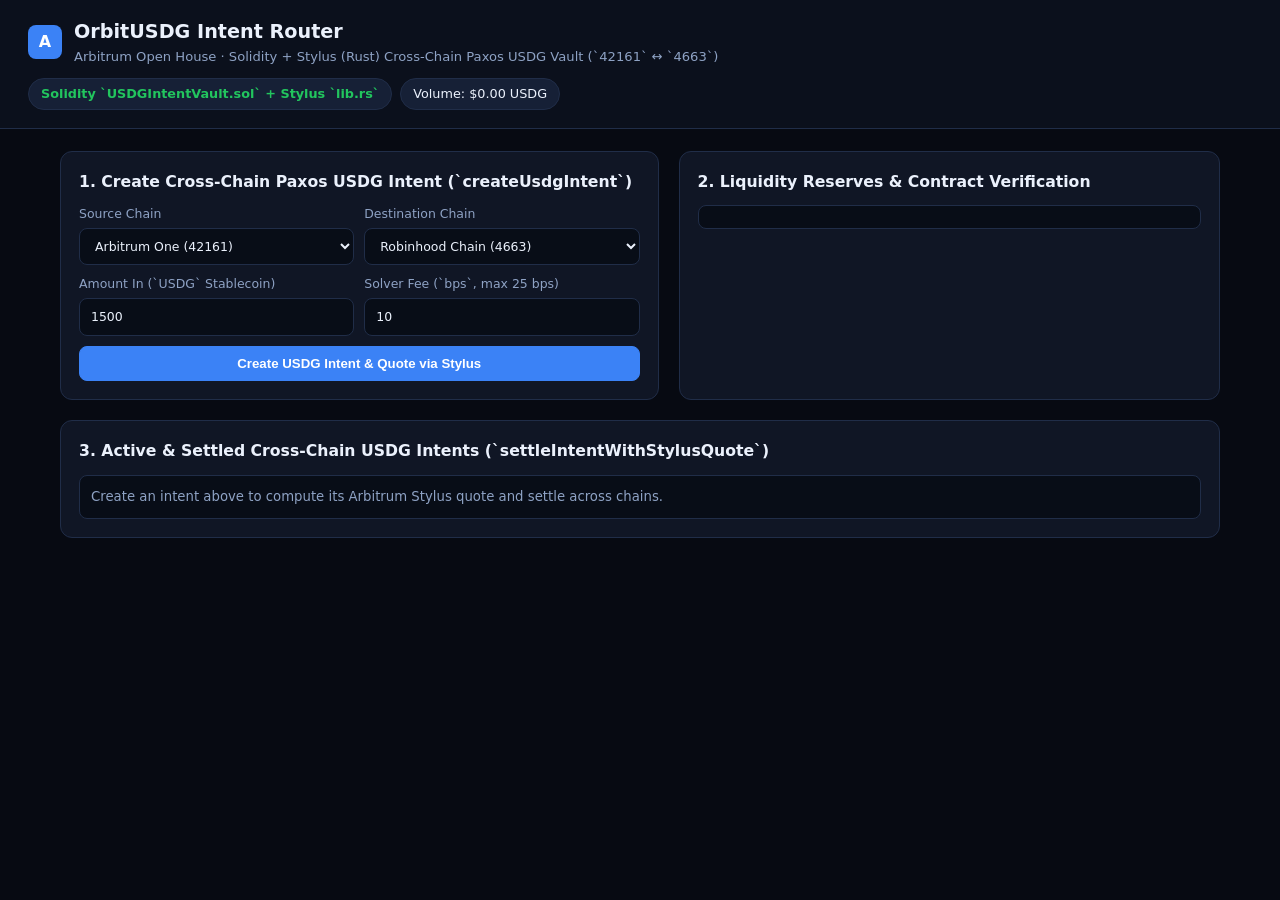
<file: index.html>
<!DOCTYPE html>
<html lang="en">
<head>
  <meta charset="UTF-8" />
  <meta http-equiv="refresh" content="0; url=web/index.html" />
  <title>OrbitUSDG Router — Redirecting</title>
</head>
<body>
  <p>Redirecting to <a href="web/index.html">OrbitUSDG Arbitrum Stylus &amp; Robinhood Chain Router</a>…</p>
</body>
</html>
</file>
<file: web/style.css>
:root {
  --bg: #070a12;
  --card: #101625;
  --border: #202d48;
  --text: #ebf1fc;
  --muted: #8ea2c4;
  --accent: #3b82f6;
  --ok: #22c55e;
}

* { box-sizing: border-box; }
body {
  margin: 0;
  font-family: Inter, system-ui, -apple-system, Segoe UI, sans-serif;
  background: var(--bg);
  color: var(--text);
  line-height: 1.5;
}

.topbar {
  display: flex;
  flex-wrap: wrap;
  justify-content: space-between;
  align-items: center;
  gap: 12px;
  padding: 18px 28px;
  background: #0b101c;
  border-bottom: 1px solid var(--border);
}

.brand { display: flex; align-items: center; gap: 12px; }
.logo {
  width: 34px; height: 34px;
  border-radius: 8px;
  background: var(--accent);
  color: #fff;
  font-weight: 800;
  display: grid;
  place-items: center;
}

h1 { margin: 0; font-size: 1.2rem; }
h2 { margin: 0 0 12px; font-size: 0.98rem; }
.subtitle { margin: 0; font-size: 0.82rem; color: var(--muted); }

.pills { display: flex; gap: 8px; flex-wrap: wrap; }
.pill {
  padding: 5px 12px;
  border-radius: 999px;
  font-size: 0.8rem;
  background: #162036;
  border: 1px solid var(--border);
}

.container {
  max-width: 1200px;
  margin: 22px auto;
  padding: 0 20px 40px;
  display: grid;
  gap: 20px;
}

.grid-two {
  display: grid;
  grid-template-columns: 1.05fr 0.95fr;
  gap: 20px;
}
@media (max-width: 900px) { .grid-two { grid-template-columns: 1fr; } }

.card {
  background: var(--card);
  border: 1px solid var(--border);
  border-radius: 12px;
  padding: 18px;
}

.form-stack, .stack { display: grid; gap: 10px; }
.row-two { display: grid; grid-template-columns: 1fr 1fr; gap: 10px; }

label { font-size: 0.78rem; color: var(--muted); display: grid; gap: 4px; }
input, select {
  background: #080d17;
  color: var(--text);
  border: 1px solid var(--border);
  border-radius: 8px;
  padding: 9px 11px;
  font: inherit;
}

.btn {
  background: #192640;
  color: var(--text);
  border: 1px solid var(--border);
  border-radius: 8px;
  padding: 9px 14px;
  cursor: pointer;
  font-weight: 600;
  font-size: 0.83rem;
}
.btn.primary { background: var(--accent); color: #fff; border-color: var(--accent); }
.btn.ok { background: var(--ok); color: #05140c; border-color: var(--ok); }

.item-box {
  background: #080d17;
  border: 1px solid var(--border);
  border-radius: 8px;
  padding: 11px;
  font-size: 0.83rem;
}

.row-between {
  display: flex;
  justify-content: space-between;
  align-items: center;
  gap: 8px;
}

.msg-box {
  padding: 9px 12px;
  border-radius: 8px;
  border: 1px solid var(--accent);
  background: rgba(59, 130, 246, 0.14);
  font-size: 0.84rem;
}

.ok { color: var(--ok); font-weight: 600; }
.muted { color: var(--muted); }
</file>
